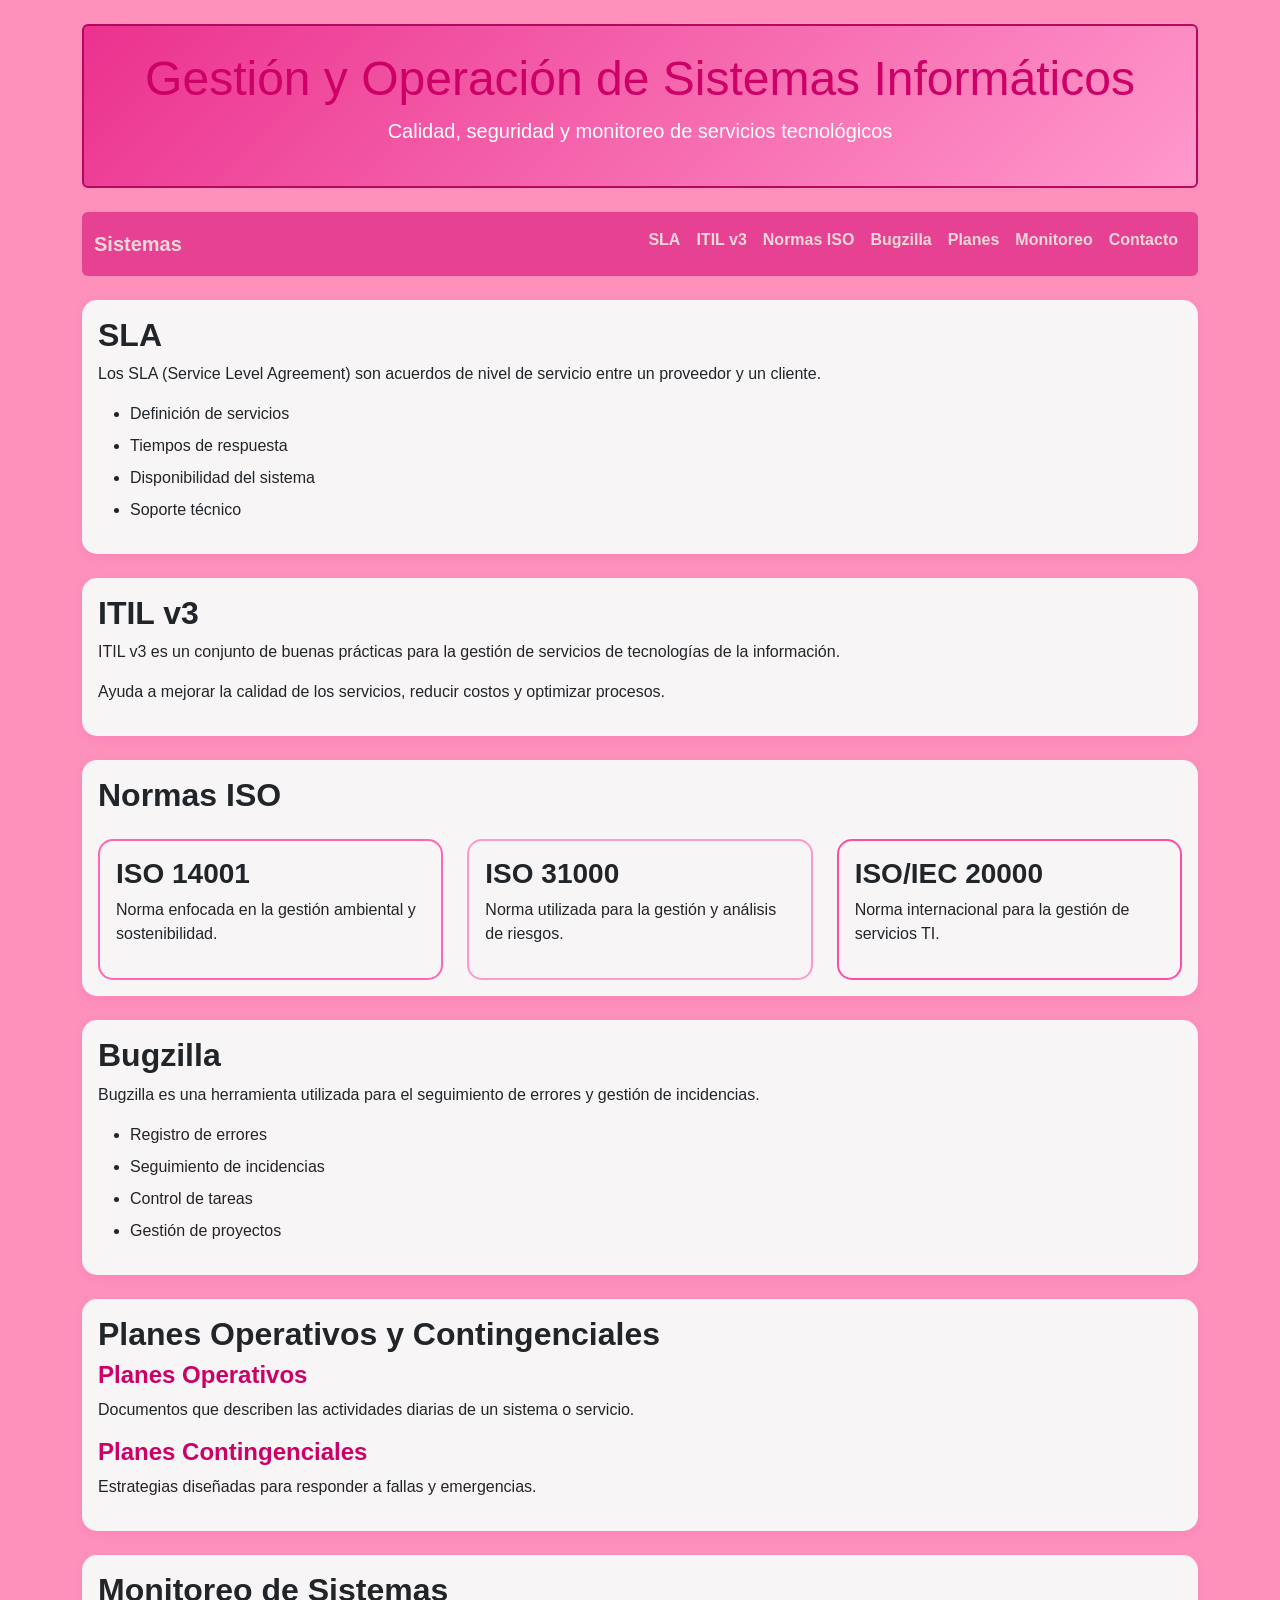
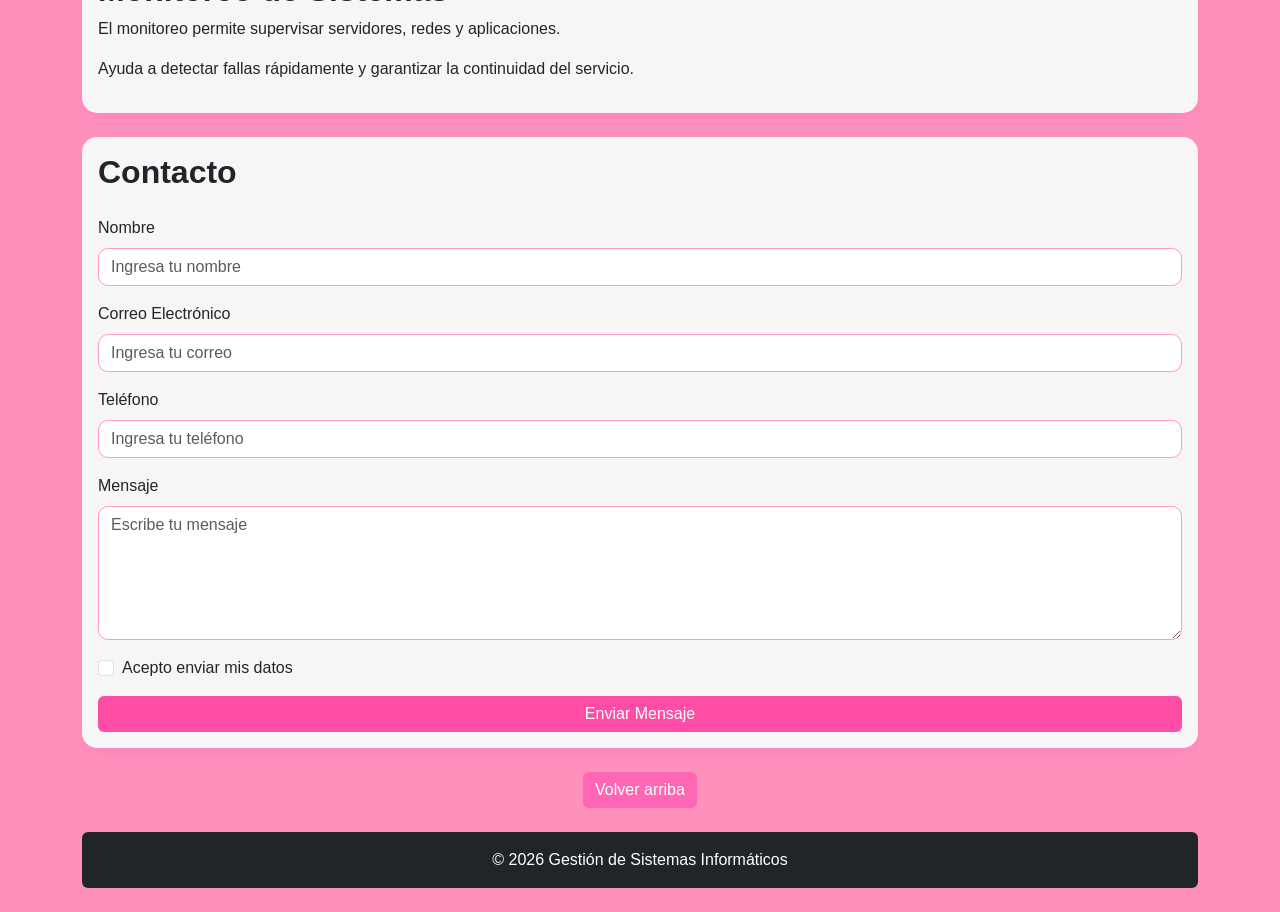
<file: index.html>
<!-- 
    index.html
    Página informativa sobre Gestión y Operación de Sistemas Informáticos
-->

<!DOCTYPE html>
<html lang="es">

<head>

    <!-- Codificación -->
    <meta charset="UTF-8">

    <!-- Responsive -->
    <meta name="viewport" content="width=device-width, initial-scale=1.0">

    <title>Gestión de Sistemas Informáticos</title>

    <!-- Bootstrap CSS -->
    <link href="https://cdn.jsdelivr.net/npm/bootstrap@5.3.8/dist/css/bootstrap.min.css"
          rel="stylesheet">

    <!-- CSS propio -->
    <link rel="stylesheet" href="style.css">

</head>

<body>

    <div class="container py-4">

        <!-- ================= HEADER ================= -->
        <header class="text-center bg-dark text-white p-4 rounded mb-4">

            <h1 class="display-5">
                Gestión y Operación de Sistemas Informáticos
            </h1>

            <p class="lead">
                Calidad, seguridad y monitoreo de servicios tecnológicos
            </p>

        </header>

        <!-- ================= MENÚ ================= -->
        <nav class="navbar navbar-expand-lg navbar-dark bg-primary rounded mb-4">

            <div class="container-fluid">

                <a class="navbar-brand" href="#">
                    Sistemas
                </a>

                <!-- Botón responsive -->
                <button class="navbar-toggler"
                        type="button"
                        data-bs-toggle="collapse"
                        data-bs-target="#menu">

                    <span class="navbar-toggler-icon"></span>

                </button>

                <!-- Opciones -->
                <div class="collapse navbar-collapse" id="menu">

                    <ul class="navbar-nav ms-auto">

                        <li class="nav-item">
                            <a class="nav-link" href="#sla">SLA</a>
                        </li>

                        <li class="nav-item">
                            <a class="nav-link" href="#itil">ITIL v3</a>
                        </li>

                        <li class="nav-item">
                            <a class="nav-link" href="#iso">Normas ISO</a>
                        </li>

                        <li class="nav-item">
                            <a class="nav-link" href="#bugzilla">Bugzilla</a>
                        </li>

                        <li class="nav-item">
                            <a class="nav-link" href="#planes">Planes</a>
                        </li>

                        <li class="nav-item">
                            <a class="nav-link" href="#monitoreo">Monitoreo</a>
                        </li>

                        <li class="nav-item">
                            <a class="nav-link" href="#contacto">Contacto</a>
                        </li>

                    </ul>

                </div>

            </div>

        </nav>

        <!-- ================= CONTENIDO ================= -->
        <main>

            <!-- SLA -->
            <section id="sla" class="card shadow mb-4">

                <div class="card-body">

                    <h2 class="card-title">SLA</h2>

                    <p>
                        Los SLA (Service Level Agreement) son acuerdos de nivel
                        de servicio entre un proveedor y un cliente.
                    </p>

                    <ul>
                        <li>Definición de servicios</li>
                        <li>Tiempos de respuesta</li>
                        <li>Disponibilidad del sistema</li>
                        <li>Soporte técnico</li>
                    </ul>

                </div>

            </section>

            <!-- ITIL -->
            <section id="itil" class="card shadow mb-4">

                <div class="card-body">

                    <h2 class="card-title">ITIL v3</h2>

                    <p>
                        ITIL v3 es un conjunto de buenas prácticas para la
                        gestión de servicios de tecnologías de la información.
                    </p>

                    <p>
                        Ayuda a mejorar la calidad de los servicios,
                        reducir costos y optimizar procesos.
                    </p>

                </div>

            </section>

            <!-- ISO -->
            <section id="iso" class="card shadow mb-4">

                <div class="card-body">

                    <h2 class="card-title mb-4">
                        Normas ISO
                    </h2>

                    <div class="row g-4">

                        <div class="col-md-4">

                            <div class="card h-100 border-primary">

                                <div class="card-body">

                                    <h3 class="card-title">
                                        ISO 14001
                                    </h3>

                                    <p>
                                        Norma enfocada en la gestión ambiental
                                        y sostenibilidad.
                                    </p>

                                </div>

                            </div>

                        </div>

                        <div class="col-md-4">

                            <div class="card h-100 border-success">

                                <div class="card-body">

                                    <h3 class="card-title">
                                        ISO 31000
                                    </h3>

                                    <p>
                                        Norma utilizada para la gestión
                                        y análisis de riesgos.
                                    </p>

                                </div>

                            </div>

                        </div>

                        <div class="col-md-4">

                            <div class="card h-100 border-warning">

                                <div class="card-body">

                                    <h3 class="card-title">
                                        ISO/IEC 20000
                                    </h3>

                                    <p>
                                        Norma internacional para la gestión
                                        de servicios TI.
                                    </p>

                                </div>

                            </div>

                        </div>

                    </div>

                </div>

            </section>

            <!-- BUGZILLA -->
            <section id="bugzilla" class="card shadow mb-4">

                <div class="card-body">

                    <h2 class="card-title">
                        Bugzilla
                    </h2>

                    <p>
                        Bugzilla es una herramienta utilizada para el
                        seguimiento de errores y gestión de incidencias.
                    </p>

                    <ul>
                        <li>Registro de errores</li>
                        <li>Seguimiento de incidencias</li>
                        <li>Control de tareas</li>
                        <li>Gestión de proyectos</li>
                    </ul>

                </div>

            </section>

            <!-- PLANES -->
            <section id="planes" class="card shadow mb-4">

                <div class="card-body">

                    <h2 class="card-title">
                        Planes Operativos y Contingenciales
                    </h2>

                    <h4>Planes Operativos</h4>

                    <p>
                        Documentos que describen las actividades diarias
                        de un sistema o servicio.
                    </p>

                    <h4>Planes Contingenciales</h4>

                    <p>
                        Estrategias diseñadas para responder a fallas
                        y emergencias.
                    </p>

                </div>

            </section>

            <!-- MONITOREO -->
            <section id="monitoreo" class="card shadow mb-4">

                <div class="card-body">

                    <h2 class="card-title">
                        Monitoreo de Sistemas
                    </h2>

                    <p>
                        El monitoreo permite supervisar servidores,
                        redes y aplicaciones.
                    </p>

                    <p>
                        Ayuda a detectar fallas rápidamente y garantizar
                        la continuidad del servicio.
                    </p>

                </div>

            </section>

            <!-- ================= CONTACTO ================= -->
            <section id="contacto" class="card shadow mb-4">

                <div class="card-body">

                    <h2 class="card-title mb-4">
                        Contacto
                    </h2>

                    <!-- FORMULARIO -->
                    <form>

                        <!-- Nombre -->
                        <div class="mb-3">

                            <label class="form-label">
                                Nombre
                            </label>

                            <input type="text"
                                   class="form-control"
                                   placeholder="Ingresa tu nombre"
                                   required>

                        </div>

                        <!-- Correo -->
                        <div class="mb-3">

                            <label class="form-label">
                                Correo Electrónico
                            </label>

                            <input type="email"
                                   class="form-control"
                                   placeholder="Ingresa tu correo"
                                   required>

                        </div>

                        <!-- Teléfono -->
                        <div class="mb-3">

                            <label class="form-label">
                                Teléfono
                            </label>

                            <input type="tel"
                                   class="form-control"
                                   placeholder="Ingresa tu teléfono">

                        </div>

                        <!-- Mensaje -->
                        <div class="mb-3">

                            <label class="form-label">
                                Mensaje
                            </label>

                            <textarea class="form-control"
                                      rows="5"
                                      placeholder="Escribe tu mensaje"
                                      required></textarea>

                        </div>

                        <!-- Checkbox -->
                        <div class="form-check mb-3">

                            <input class="form-check-input"
                                   type="checkbox"
                                   id="terminos"
                                   required>

                            <label class="form-check-label"
                                   for="terminos">

                                Acepto enviar mis datos

                            </label>

                        </div>

                        <!-- Botón -->
                        <button type="submit"
                                class="btn btn-primary w-100">

                            Enviar Mensaje

                        </button>

                    </form>

                </div>

            </section>

        </main>

        <!-- ================= BOTÓN ================= -->
        <div class="text-center mb-4">

            <a href="#" class="btn btn-success">
                Volver arriba
            </a>

        </div>

        <!-- ================= FOOTER ================= -->
        <footer class="bg-dark text-white text-center p-3 rounded">

            <p class="mb-0">
                © 2026 Gestión de Sistemas Informáticos
            </p>

        </footer>

    </div>

    <!-- Bootstrap JS -->
    <script src="https://cdn.jsdelivr.net/npm/bootstrap@5.3.8/dist/js/bootstrap.bundle.min.js"></script>

</body>

</html>
</file>
<file: style.css>
/* ===============================
   style.css
================================= */

/* Fondo general */
body {
    background-color: #fd91bc;
    font-family: Arial, sans-serif;
    color: #460646;
}

/* Header */
header {
    background: linear-gradient(135deg, #eb328e, #ff99cc) !important;
    border: 2px solid #b4095f;
}

/* Navbar */
.navbar {
    background-color: #e74194 !important;
}

.navbar-brand,
.nav-link {
    color: rgb(240, 215, 215) !important;
    font-weight: bold;
}

.nav-link:hover {
    color: #ffe6f0 !important;
}

/* Tarjetas */
.card {
    border: none;
    border-radius: 15px;
    overflow: hidden;
    background-color: #f8f5f6;
    transition: transform 0.3s ease;
}

.card:hover {
    transform: scale(1.01);
}

/* Sombras */
.shadow {
    box-shadow: 0 4px 10px rgba(255, 105, 180, 0.3) !important;
}

/* Títulos */
h1, h2, h3, h4 {
    color: #cc0066;
    font-weight: bold;
}

/* Secciones ISO */
.border-primary {
    border: 2px solid #ff66b3 !important;
}

.border-success {
    border: 2px solid #ff99cc !important;
}

.border-warning {
    border: 2px solid #ff4da6 !important;
}

/* Formularios */
.form-control {
    border-radius: 10px;
    border: 1px solid #ff99cc;
}

.form-control:focus {
    border-color: #ff4da6;
    box-shadow: 0 0 5px rgba(255, 77, 166, 0.5);
}

/* Checkbox */
.form-check-input:checked {
    background-color: #ff4da6;
    border-color: #ff4da6;
}

/* Botones */
.btn-primary {
    background-color: #ff4da6;
    border: none;
}

.btn-primary:hover {
    background-color: #e60073;
}

.btn-success {
    background-color: #ff66b3;
    border: none;
}

.btn-success:hover {
    background-color: #e60073;
}

/* Footer */
footer {
    background-color: #cc0066 !important;
}

/* Lista */
ul li {
    margin-bottom: 8px;
}

/* Animación suave */
section {
    animation: aparecer 0.5s ease-in-out;
}

@keyframes aparecer {
    from {
        opacity: 0;
        transform: translateY(15px);
    }

    to {
        opacity: 1;
        transform: translateY(0);
    }
}
</file>
